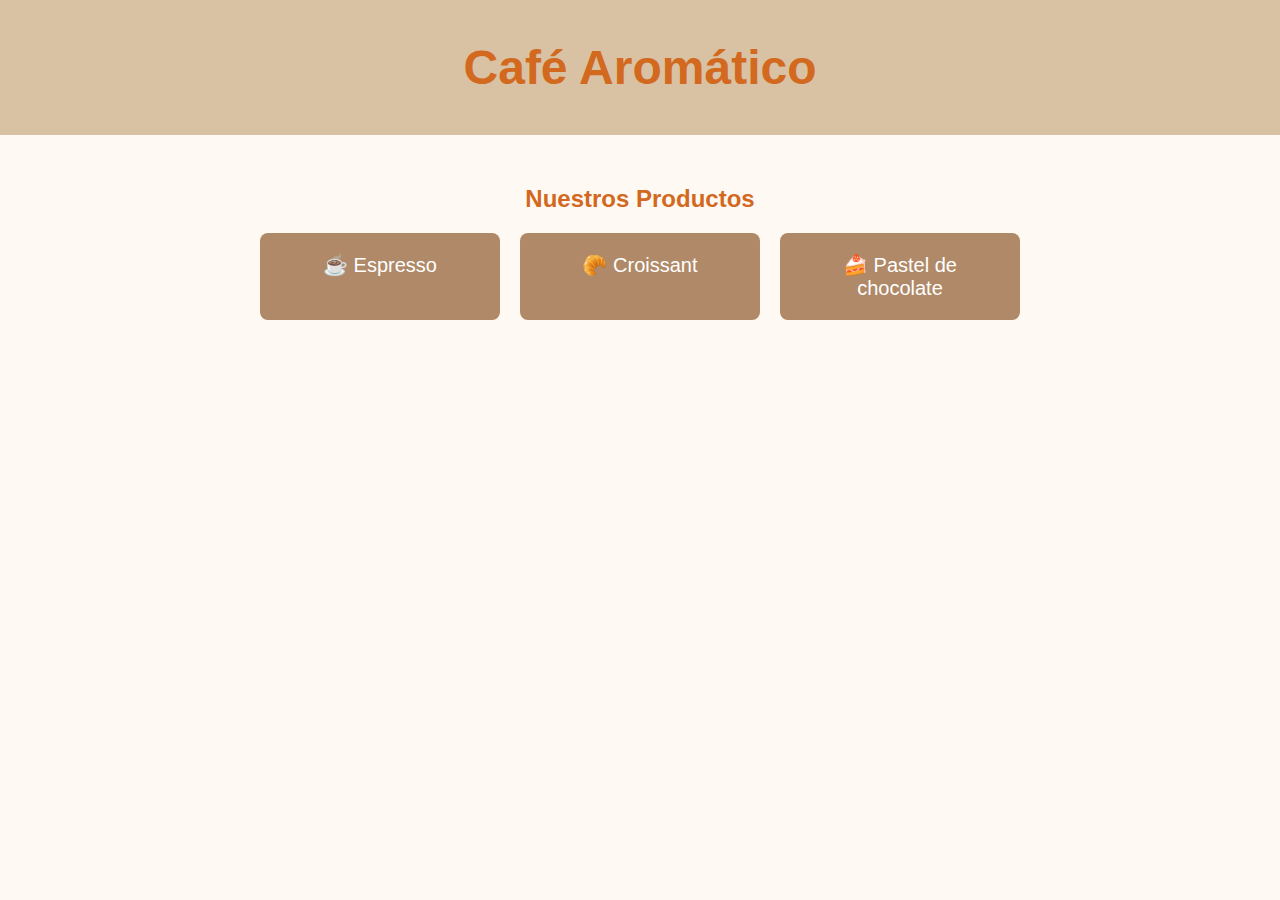
<file: index.html>
<!DOCTYPE html>
<html lang="es">
<head>
  <meta charset="UTF-8">
  <meta name="viewport" content="width=device-width, initial-scale=1.0">
  <title>Café Aromático</title>
  <link rel="stylesheet" href="style.css">
</head>
<body>

  <header>
    <h1>Café Aromático</h1>
  </header>

  <main>
    <section class="menu">
      <h2>Nuestros Productos</h2>
      <div class="productos">
        <div class="producto">☕ Espresso</div>
        <div class="producto">🥐 Croissant</div>
        <div class="producto">🍰 Pastel de chocolate</div>
      </div>
    </section>
  </main>

</body>
</html>
</file>
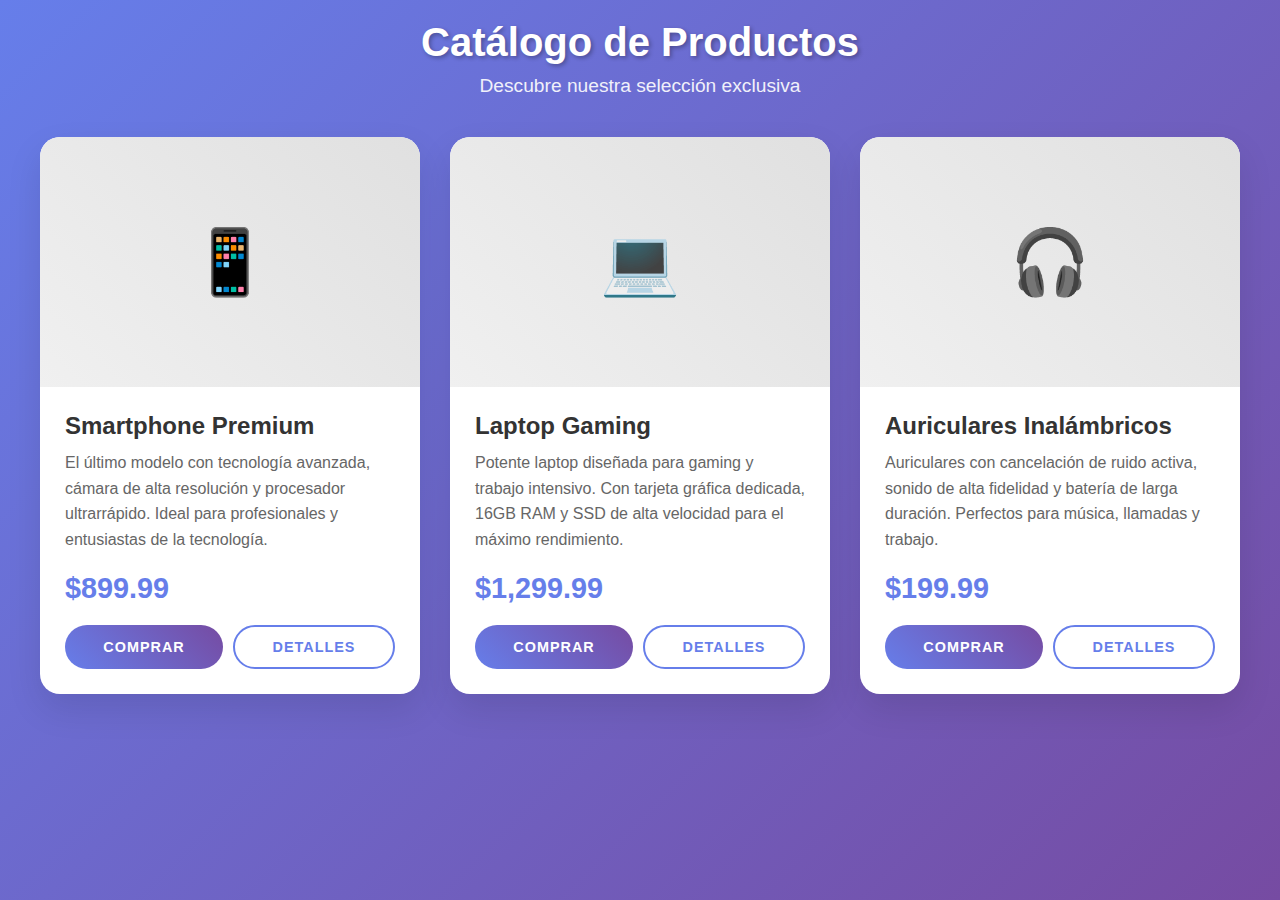
<file: Actividad3.HTML>
<!DOCTYPE html>
<html lang="es">
<head>
    <meta charset="UTF-8">
    <meta name="viewport" content="width=device-width, initial-scale=1.0">
    <title>Catálogo de Productos</title>
    <style>
        * {
            margin: 0;
            padding: 0;
            box-sizing: border-box;
        }

        body {
            font-family: 'Arial', sans-serif;
            background: linear-gradient(135deg, #667eea 0%, #764ba2 100%);
            min-height: 100vh;
            padding: 20px;
        }

        .container {
            max-width: 1200px;
            margin: 0 auto;
        }

        .header {
            text-align: center;
            margin-bottom: 40px;
            color: white;
        }

        .header h1 {
            font-size: 2.5rem;
            margin-bottom: 10px;
            text-shadow: 2px 2px 4px rgba(0,0,0,0.3);
        }

        .header p {
            font-size: 1.2rem;
            opacity: 0.9;
        }

        .catalog {
            display: grid;
            grid-template-columns: repeat(auto-fit, minmax(350px, 1fr));
            gap: 30px;
            margin-top: 40px;
        }

        .product-card {
            background: white;
            border-radius: 20px;
            overflow: hidden;
            box-shadow: 0 15px 35px rgba(0,0,0,0.1);
            transition: all 0.3s ease;
            position: relative;
        }

        .product-card:hover {
            transform: translateY(-10px);
            box-shadow: 0 25px 50px rgba(0,0,0,0.2);
        }

        .product-image {
            width: 100%;
            height: 250px;
            background: linear-gradient(45deg, #f0f0f0, #e0e0e0);
            display: flex;
            align-items: center;
            justify-content: center;
            font-size: 4rem;
            color: #666;
            position: relative;
            overflow: hidden;
        }

        .product-image::before {
            content: '';
            position: absolute;
            top: 0;
            left: 0;
            right: 0;
            bottom: 0;
            background: linear-gradient(45deg, transparent 30%, rgba(255,255,255,0.3) 50%, transparent 70%);
            transform: translateX(-100%);
            transition: transform 0.6s ease;
        }

        .product-card:hover .product-image::before {
            transform: translateX(100%);
        }

        .product-info {
            padding: 25px;
        }

        .product-title {
            font-size: 1.5rem;
            font-weight: bold;
            color: #333;
            margin-bottom: 10px;
        }

        .product-description {
            color: #666;
            line-height: 1.6;
            margin-bottom: 20px;
        }

        .product-price {
            font-size: 1.8rem;
            font-weight: bold;
            color: #667eea;
            margin-bottom: 20px;
        }

        .product-actions {
            display: flex;
            gap: 10px;
        }

        .btn {
            padding: 12px 20px;
            border: none;
            border-radius: 25px;
            cursor: pointer;
            font-weight: bold;
            transition: all 0.3s ease;
            text-transform: uppercase;
            font-size: 0.9rem;
            letter-spacing: 1px;
        }

        .btn-primary {
            background: linear-gradient(45deg, #667eea, #764ba2);
            color: white;
            flex: 1;
        }

        .btn-primary:hover {
            background: linear-gradient(45deg, #764ba2, #667eea);
            transform: translateY(-2px);
            box-shadow: 0 5px 15px rgba(102, 126, 234, 0.4);
        }

        .btn-secondary {
            background: transparent;
            color: #667eea;
            border: 2px solid #667eea;
            flex: 1;
        }

        .btn-secondary:hover {
            background: #667eea;
            color: white;
            transform: translateY(-2px);
        }

        .product-badge {
            position: absolute;
            top: 15px;
            right: 15px;
            background: #ff6b6b;
            color: white;
            padding: 5px 12px;
            border-radius: 15px;
            font-size: 0.8rem;
            font-weight: bold;
            text-transform: uppercase;
        }

        .product-badge.popular {
            background: #4ecdc4;
        }

        .product-badge.new {
            background: #45b7d1;
        }

        @media (max-width: 768px) {
            .catalog {
                grid-template-columns: 1fr;
            }
            
            .header h1 {
                font-size: 2rem;
            }
            
            .product-actions {
                flex-direction: column;
            }
        }

        /* Animaciones */
        @keyframes fadeInUp {
            from {
                opacity: 0;
                transform: translateY(30px);
            }
            to {
                opacity: 1;
                transform: translateY(0);
            }
        }

        .product-card {
            animation: fadeInUp 0.6s ease forwards;
        }

        .product-card:nth-child(1) { animation-delay: 0.1s; }
        .product-card:nth-child(2) { animation-delay: 0.2s; }
        .product-card:nth-child(3) { animation-delay: 0.3s; }
    </style>
</head>
<body>
    <div class="container">
        <div class="header">
            <h1>Catálogo de Productos</h1>
            <p>Descubre nuestra selección exclusiva</p>
        </div>

        <div class="catalog">
            <!-- Producto 1 -->
            <div class="product-card">
                <div class="product-badge popular">Popular</div>
                <div class="product-image">
                    📱
                </div>
                <div class="product-info">
                    <h3 class="product-title">Smartphone Premium</h3>
                    <p class="product-description">
                        El último modelo con tecnología avanzada, cámara de alta resolución y procesador ultrarrápido. Ideal para profesionales y entusiastas de la tecnología.
                    </p>
                    <div class="product-price">$899.99</div>
                    <div class="product-actions">
                        <button class="btn btn-primary" onclick="comprar('Smartphone Premium')">Comprar</button>
                        <button class="btn btn-secondary" onclick="verDetalles('Smartphone Premium')">Detalles</button>
                    </div>
                </div>
            </div>

            <!-- Producto 2 -->
            <div class="product-card">
                <div class="product-badge new">Nuevo</div>
                <div class="product-image">
                    💻
                </div>
                <div class="product-info">
                    <h3 class="product-title">Laptop Gaming</h3>
                    <p class="product-description">
                        Potente laptop diseñada para gaming y trabajo intensivo. Con tarjeta gráfica dedicada, 16GB RAM y SSD de alta velocidad para el máximo rendimiento.
                    </p>
                    <div class="product-price">$1,299.99</div>
                    <div class="product-actions">
                        <button class="btn btn-primary" onclick="comprar('Laptop Gaming')">Comprar</button>
                        <button class="btn btn-secondary" onclick="verDetalles('Laptop Gaming')">Detalles</button>
                    </div>
                </div>
            </div>

            <!-- Producto 3 -->
            <div class="product-card">
                <div class="product-badge">Oferta</div>
                <div class="product-image">
                    🎧
                </div>
                <div class="product-info">
                    <h3 class="product-title">Auriculares Inalámbricos</h3>
                    <p class="product-description">
                        Auriculares con cancelación de ruido activa, sonido de alta fidelidad y batería de larga duración. Perfectos para música, llamadas y trabajo.
                    </p>
                    <div class="product-price">$199.99</div>
                    <div class="product-actions">
                        <button class="btn btn-primary" onclick="comprar('Auriculares Inalámbricos')">Comprar</button>
                        <button class="btn btn-secondary" onclick="verDetalles('Auriculares Inalámbricos')">Detalles</button>
                    </div>
                </div>
            </div>
        </div>
    </div>

    <script>
        function comprar(producto) {
            alert(`¡Gracias por tu interés en ${producto}!\n\nSerás redirigido al proceso de compra.`);
            // Aquí podrías agregar la lógica para redirigir a la página de compra
            console.log(`Comprando: ${producto}`);
        }

        function verDetalles(producto) {
            const detalles = {
                'Smartphone Premium': {
                    specs: '6.7" OLED, 128GB, 8GB RAM, Cámara 108MP',
                    caracteristicas: 'Resistente al agua, Carga rápida, 5G'
                },
                'Laptop Gaming': {
                    specs: '15.6" FHD, Intel i7, RTX 3060, 16GB RAM, 1TB SSD',
                    caracteristicas: 'Teclado RGB, Refrigeración avanzada, WiFi 6'
                },
                'Auriculares Inalámbricos': {
                    specs: 'Bluetooth 5.0, Batería 30h, Cancelación de ruido',
                    caracteristicas: 'Controles táctiles, Micrófono integrado, Estuche de carga'
                }
            };

            const info = detalles[producto];
            alert(`${producto}\n\nEspecificaciones:\n${info.specs}\n\nCaracterísticas:\n${info.caracteristicas}`);
        }

        // Efecto de parallax suave en el scroll
        window.addEventListener('scroll', () => {
            const cards = document.querySelectorAll('.product-card');
            cards.forEach(card => {
                const rect = card.getBoundingClientRect();
                const speed = 0.5;
                const yPos = -(rect.top * speed);
                card.style.transform = `translateY(${yPos}px)`;
            });
        });
    </script>
</body>
</html>
</file>
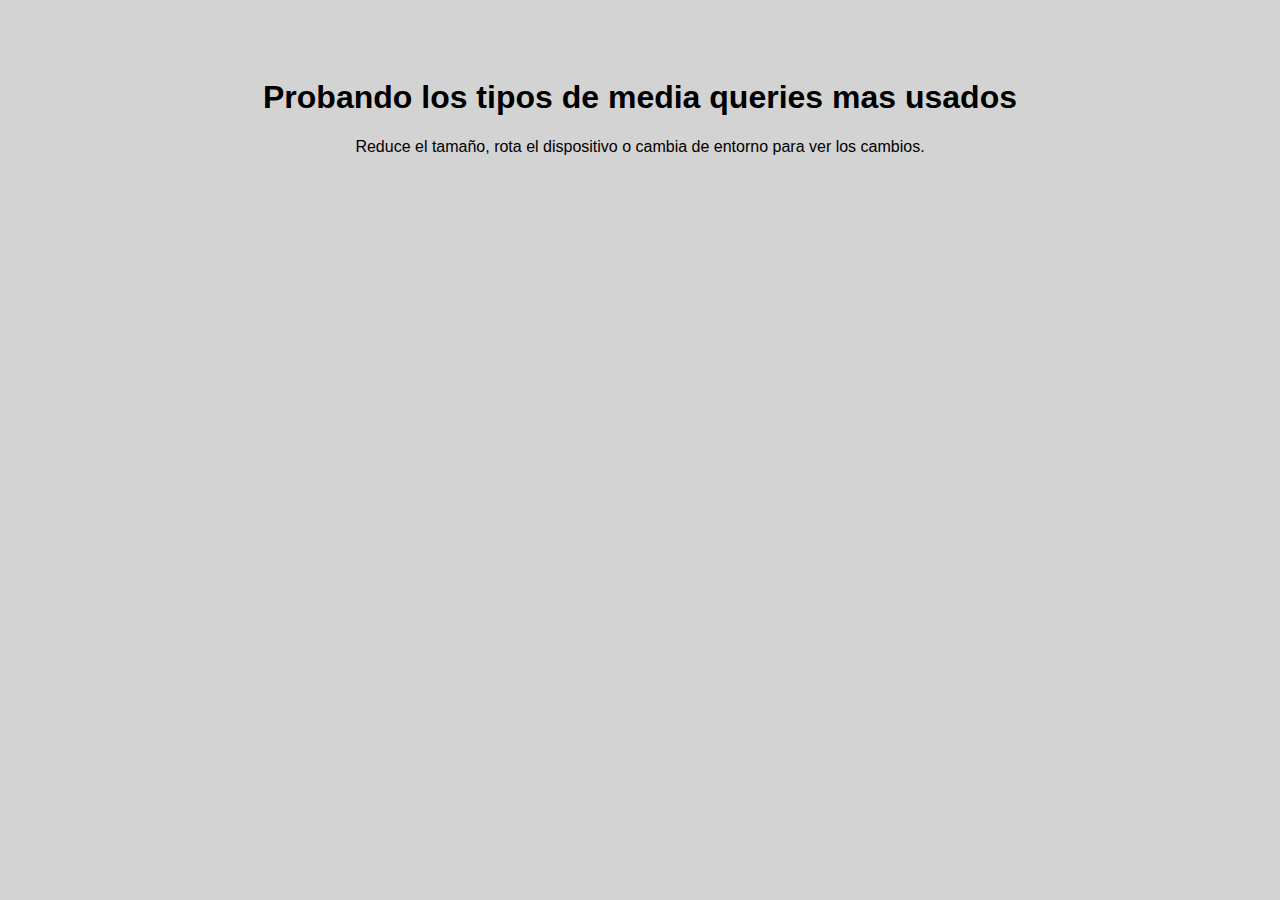
<file: index2.html>
<!DOCTYPE html>
<html lang="es">
<head>
    <meta charset="UTF-8">
    <meta name="viewport" content="width=device-width, initial-scale=1.0">
    <title>Document</title>
    <link rel="stylesheet" href="style2.css">
</head>
<body>
  <h1>Probando los tipos de media queries mas usados</h1>
  <p>Reduce el tamaño, rota el dispositivo o cambia de entorno para ver los cambios.</p>
</body>
</html>
</file>
<file: style.css>
/* Estilos base (pantallas grandes) */
body {
  font-family: 'Segoe UI', sans-serif;
  background-color: #fefaf3;
  color: chocolate;
  margin: 0;
  padding: 0;
  text-align: center;
}

header {
  background-color: #d9c2a3;
  padding: 40px 20px;
}

h1 {
  margin: 0;
  font-size: 48px;
}

.menu {
  padding: 30px;
}

.productos {
  display: flex;
  justify-content: center;
  gap: 20px;
  margin-top: 20px;
}

.producto {
  background-color: #b08968;
  color: white;
  padding: 20px;
  border-radius: 8px;
  width: 200px;
  font-size: 20px;
}

/* Media query para pantallas pequeñas */
@media (max-width: 600px) {
  h1 {
    font-size: 32px;
  }

  header {
    padding: 20px;
  }

  .productos {
    flex-direction: column;
    align-items: center;
  }

  .producto {
    width: 80%;
    margin-bottom: 15px;
    font-size: 18px;
  }
}
</file>
<file: style2.css>
body {
        background-color: lightgray;
        font-family: sans-serif;
        text-align: center;
        padding: 50px;
    }

    /* 1. Cambia color de fondo si el ancho es menor a 600px */
    /*
    @media (max-width: 600px) {
        body {
            background-color: lightblue;
        }
    }
    */

    /* 2. Cambia color si el dispositivo está en modo horizontal */
    /*
    @media (orientation: landscape) {
      body {
        background-color: lightgreen;
      }
    }
    */

    /* 3. Solo si el dispositivo permite hover (ej. mouse) */
    /*
    @media (hover: hover) {
      body {
        background-color: gold;
      }
    }
    */

    /* 4. Detecta si hay puntero fino (como mouse) */
    /*
    @media (pointer: fine) {
      body {
        font-size: 22px;
      }
    }
    */
</file>
